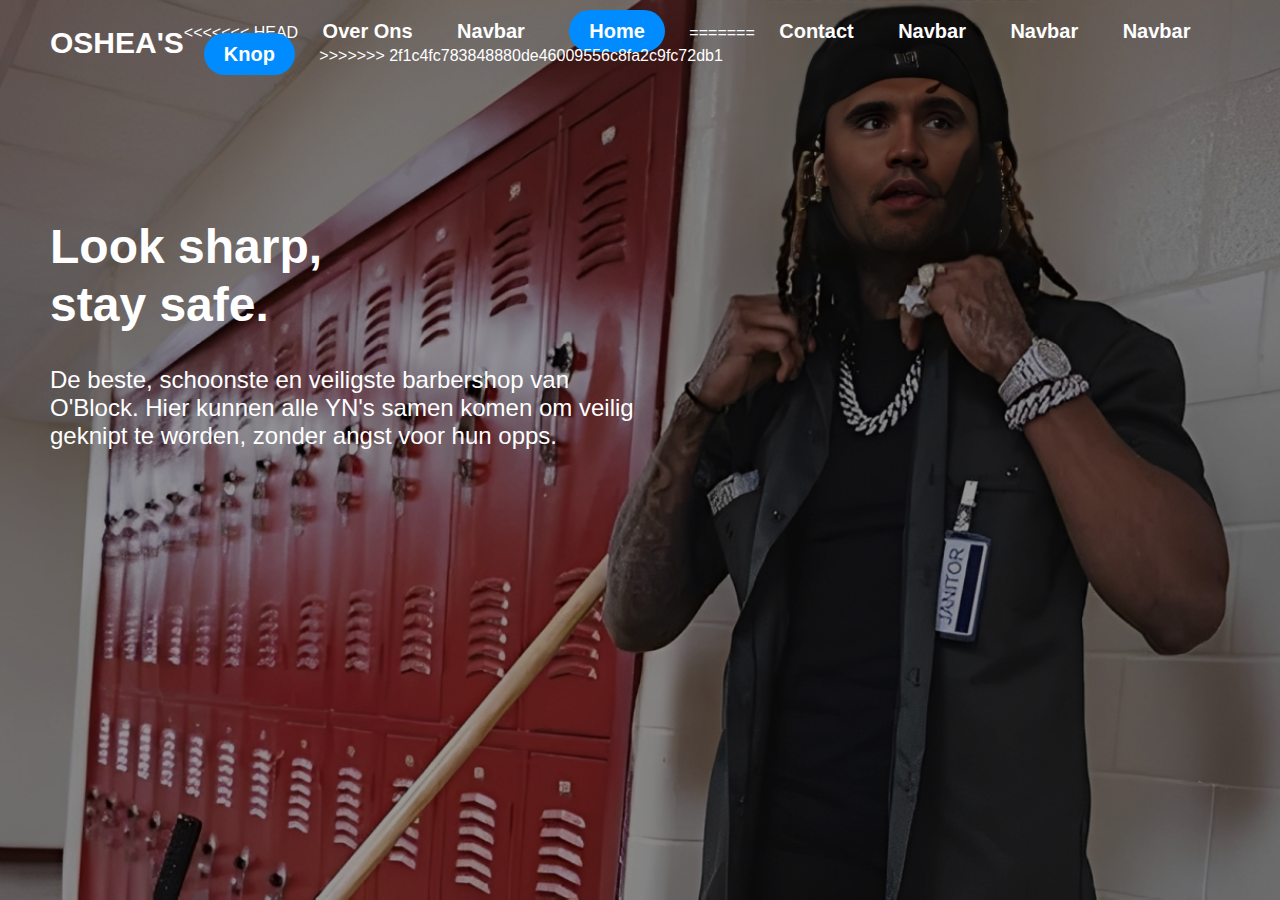
<file: index.html>
<!DOCTYPE html>
<html lang="nl">
<head>
  <meta charset="UTF-8" />
  <meta name="viewport" content="width=device-width, initial-scale=1.0" />
  <title>Oshea's Barbershop</title>
  
  <link rel="stylesheet" href="style.css" />
</head>
<body>
  <header>
    <div class="logo">OSHEA'S</div>
    <nav>
<<<<<<< HEAD
      <a href="../Barbershop/about.html">Over Ons</a>
      <a href="#">Navbar</a>
      <a class="btn-nav" href="index.html">Home</a>
=======
      <a href="Contact.html">Contact</a>
      <a href="#">Navbar</a>
      <a href="#">Navbar</a>
      <a href="#">Navbar</a>
      <a class="btn-nav" href="#">Knop</a>
>>>>>>> 2f1c4fc783848880de46009556c8fa2c9fc72db1
    </nav>
  </header>

  <section class="hero">
    <h1>Look sharp,<br>stay safe.</h1>
    <p>De beste, schoonste en veiligste barbershop van O'Block. Hier kunnen alle YN's samen komen om veilig geknipt te worden, zonder angst voor hun opps.</p>
  </section>
</body>
</html>
</file>
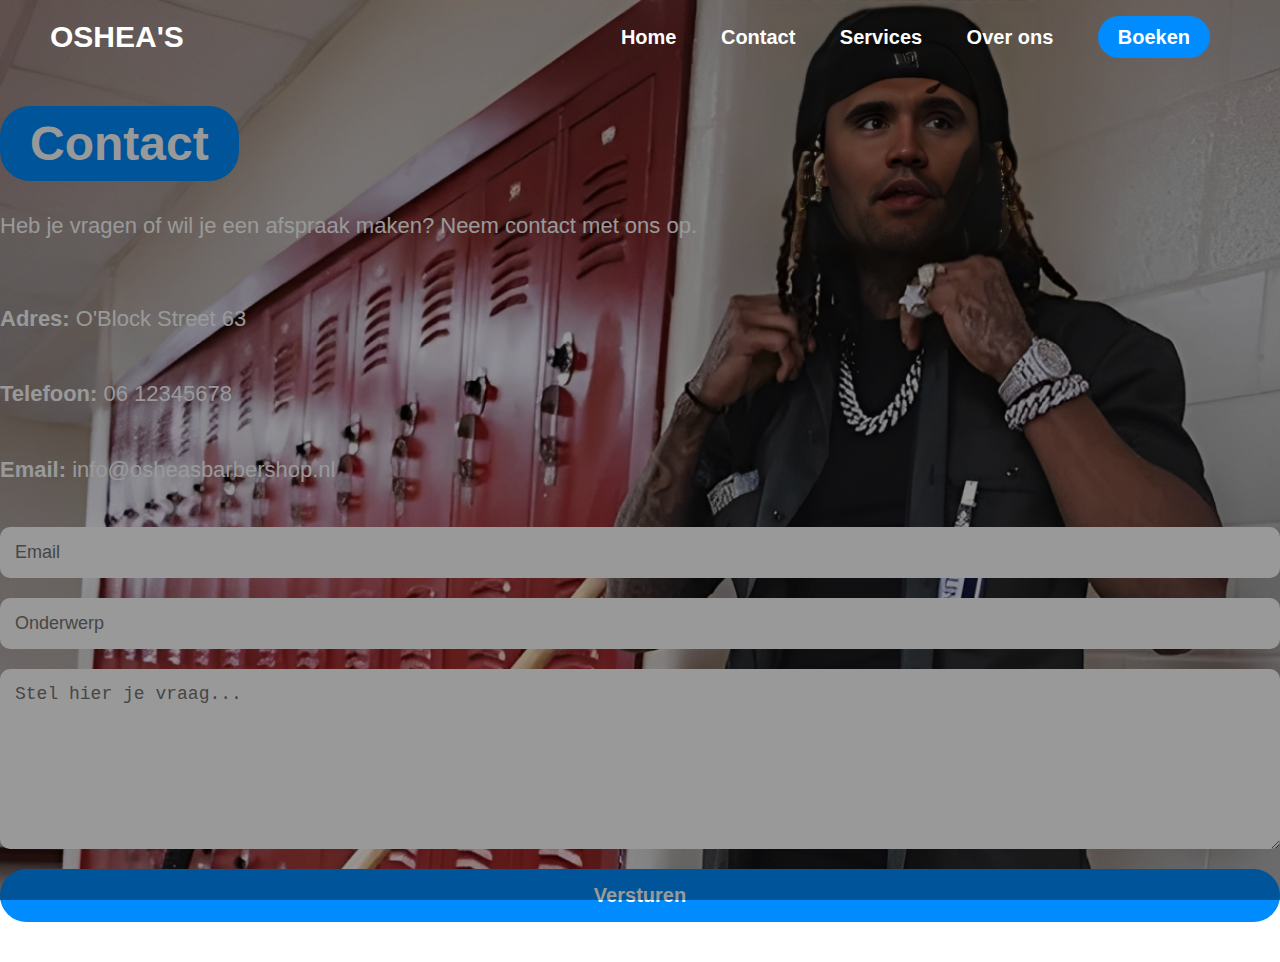
<file: Contact.html>
<!DOCTYPE html>
<html lang="nl">
<head>
  <meta charset="UTF-8" />
  <meta name="viewport" content="width=device-width, initial-scale=1.0" />
  <title>Contact | Oshea's Barbershop</title>
  <link rel="stylesheet" href="style.css" />
</head>
<body>

  <header>
    <div class="logo">OSHEA'S</div>
    <nav>
      <a href="index.html">Home</a>
      <a href="Contact.html">Contact</a>
      <a href="#">Services</a>
      <a href="#">Over ons</a>
      <a class="btn-nav" href="#">Boeken</a>
    </nav>
  </header>

  <section class="contact">
    <h1 class="contact-title">Contact</h1>

    <p>Heb je vragen of wil je een afspraak maken? Neem contact met ons op.</p>

    <div class="contact-container">
      <div class="contact-info">
        <p><strong>Adres:</strong> O'Block Street 63</p>
        <p><strong>Telefoon:</strong> 06 12345678</p>
        <p><strong>Email:</strong> info@osheasbarbershop.nl</p>
        <p><stro

<form class="contact-form">
  <input type="email" placeholder="Email" required>
  <input type="text" placeholder="Onderwerp">

  <textarea placeholder="Stel hier je vraag..." rows="4"></textarea>

  <button type="submit">Versturen</button>
</form>
</file>
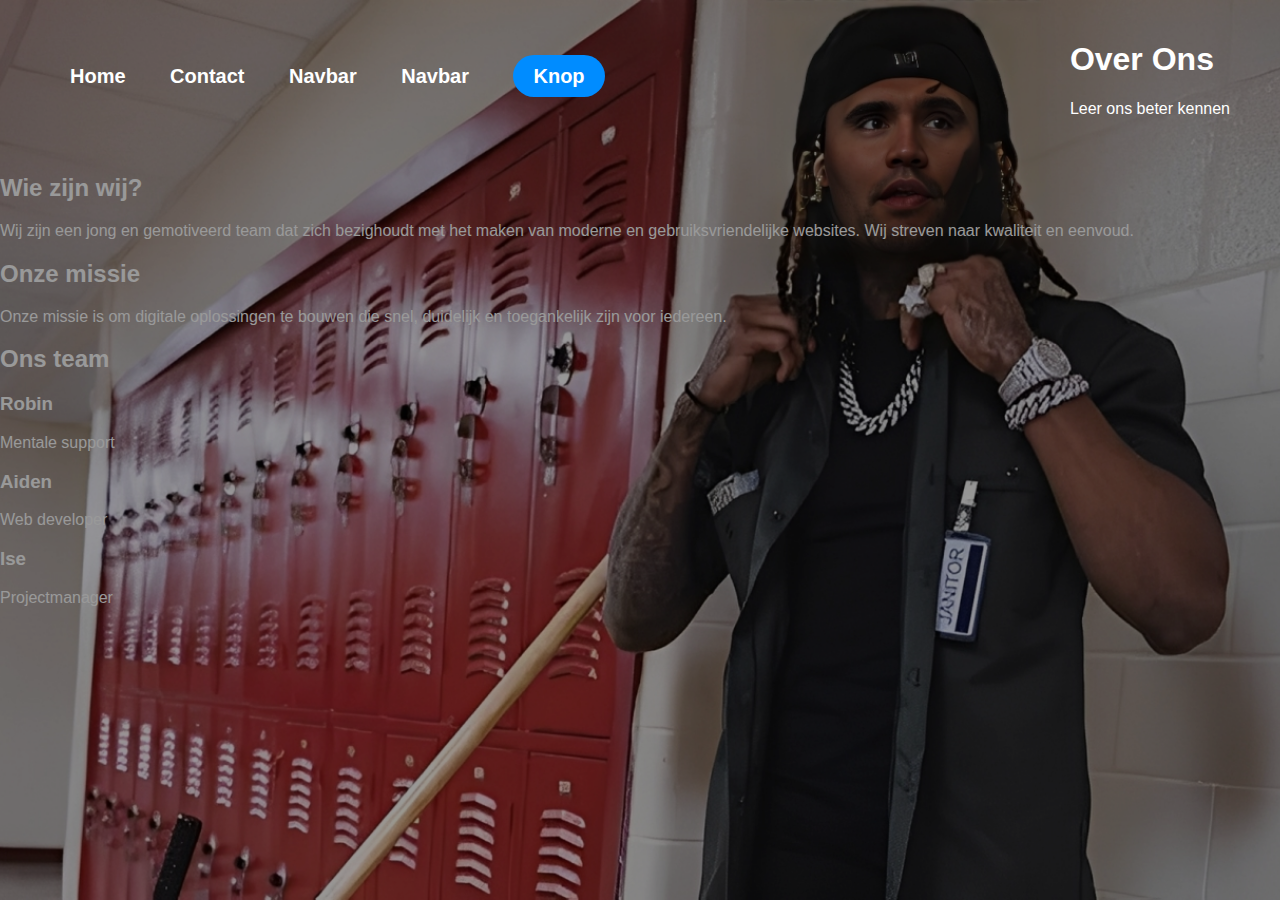
<file: overons.html>
<!DOCTYPE html>
<html lang="nl">
<head>
    <meta charset="UTF-8">
    <title>Over Ons</title>
    <link rel="stylesheet" href="style.css">
</head>
<body>

    <!-- Header + Navbar -->
    <header class="header">
        <nav class="navbar">
            <a href="#">Home</a>
            <a href="Contact.html">Contact</a>
            <a href="#">Navbar</a>
            <a href="#">Navbar</a>
            <a class="btn-nav" href="#">Knop</a>
        </nav>

        <div class="header-text">
            <h1>Over Ons</h1>
            <p>Leer ons beter kennen</p>
        </div>
    </header>

    <!-- About section -->
    <section class="about">
        <h2>Wie zijn wij?</h2>
        <p>
            Wij zijn een jong en gemotiveerd team dat zich bezighoudt met het maken
            van moderne en gebruiksvriendelijke websites. Wij streven naar kwaliteit
            en eenvoud.
        </p>
    </section>

    <!-- Mission section -->
    <section class="mission">
        <h2>Onze missie</h2>
        <p>
            Onze missie is om digitale oplossingen te bouwen die snel, duidelijk
            en toegankelijk zijn voor iedereen.
        </p>
    </section>

    <!-- Team section -->
    <section class="team">
        <h2>Ons team</h2>
        <div class="team-members">
            <div class="member">
                <h3>Robin</h3>
                <p>Mentale support</p>
            </div>
            <div class="member">
                <h3>Aiden</h3>
                <p>Web developer</p>
            </div>
            <div class="member">
                <h3>Ise</h3>
                <p>Projectmanager</p>
            </div>
        </div>
    </section>

</body>
</html>
</file>
<file: style.css>
html, body { height: 100%; }
body {
  margin: 0;
  font-family: Arial, sans-serif;
  background-image: url('assets/background.png');
  background-size: cover;
  background-repeat: no-repeat;
  background-position: top center;
  min-height: 100vh;
  height: 100%;
  color: #fff;
  position: relative;
}

body::before {
  content: "";
  position: absolute;
  top: 0;
  left: 0;
  width: 100%;
  height: 100%;
  background: rgba(0, 0, 0, 0.4);
  pointer-events: none;
  z-index: 0;
}

header, .hero {
  position: relative;
  z-index: 1;
}

header {
  display: flex;
  justify-content: space-between;
  align-items: center;
  padding: 20px 50px;
}

nav a {
  margin: 0 20px;
  text-decoration: none;
  font-size: 20px;
  color: white;
  font-weight: bold;
}

.btn-nav {
  padding: 10px 20px;
  background: #008cff;
  border-radius: 25px;
  color: #fff;
  text-decoration: none;
}

.hero {
  padding: 100px 50px;
  max-width: 600px;
}

.hero h1 {
  font-size: 48px;
  font-weight: bold;
  line-height: 1.2;
}

.hero p {
  font-size: 24px;
  margin: 10px 0;
}

.btn-book {
  display: inline-block;
  margin-top: 20px;
  padding: 15px 40px;
  background: #008cff;
  color: white;
  text-decoration: none;
  border-radius: 30px;
  font-size: 28px;
  font-weight: bold;
}

.logo {
  font-weight: bold;
  font-size: 30px;
}
<<<<<<< HEAD
.about {
  position: relative;
  z-index: 1;
  padding: 80px 50px;
}

.about h1 {
  font-size: 48px;
  margin-bottom: 40px;
}

.barbers {
  display: grid;
  grid-template-columns: repeat(auto-fit, minmax(220px, 1fr));
  gap: 30px;
  margin-bottom: 80px;
}

.barber-card {
  background: rgba(0, 0, 0, 0.6);
  border-radius: 20px;
  padding: 20px;
  text-align: center;
}

.barber-card img {
  width: 100%;
  height: 220px;
  object-fit: cover;
  border-radius: 15px;
  margin-bottom: 15px;
}

.barber-card h3 {
  font-size: 22px;
  margin-bottom: 10px;
}

.barber-card p {
  font-size: 16px;
  line-height: 1.4;
}

.shop-info {
  max-width: 800px;
}

.shop-info h2 {
  font-size: 36px;
  margin-bottom: 20px;
}

.shop-info p {
  font-size: 20px;
  line-height: 1.5;
  margin-bottom: 20px;
}

.address {
  margin-top: 30px;
  font-size: 18px;
}
=======






.contact {
  position: relative;
  z-index: 1;
  padding: 80px 50px;
  max-width: 1100px;
  margin-left: 50px; 
}


.contact h1 {
  font-size: 48px;
  margin-bottom: 10px;
}

.contact p {
  font-size: 22px;
  margin-bottom: 40px;
}

.contact-container {
  display: flex;
  gap: 50px;
  flex-wrap: wrap;
}

.contact-info {
  flex: 1;
  font-size: 20px;
  line-height: 1.6;
}

.contact-form {
  flex: 1;
  display: flex;
  flex-direction: column;
}

.contact-form input,
.contact-form textarea {
  margin-bottom: 20px;
  padding: 15px;
  border-radius: 10px;
  border: none;
  font-size: 18px;
}

.contact-form button {
  padding: 15px;
  font-size: 20px;
  font-weight: bold;
  border: none;
  border-radius: 30px;
  background: #008cff;
  color: white;
  cursor: pointer;
}

.contact-form button:hover {
  background: #0070cc;
}


.contact-title {
  display: inline-block;
  padding: 10px 30px;
  background: #008cff;
  border-radius: 30px;
  font-size: 48px;
  margin-bottom: 20px;
}


.contact-form textarea {
  resize: vertical;
  min-height: 150px;
}
>>>>>>> 2f1c4fc783848880de46009556c8fa2c9fc72db1
</file>
